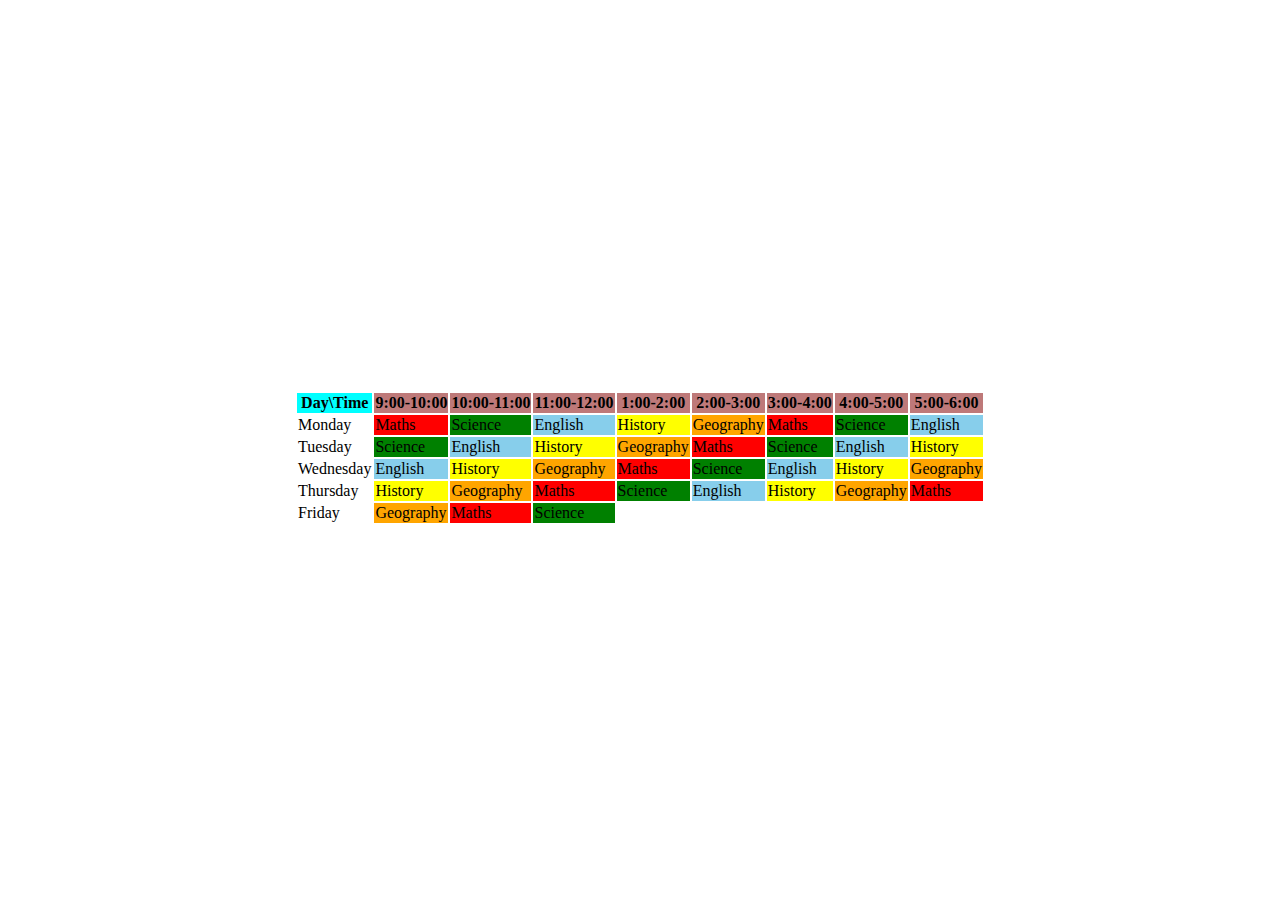
<file: timetable_practisce/index.html>
<!DOCTYPE html>
<html lang="en">
<head>
    <meta charset="UTF-8">
    <meta name="viewport" content="width=device-width, initial-scale=1.0">
    <title>TimeTable</title>
    <style>
        body{
            display: flex;
            justify-content: center;
            align-items: center;
            height: 100vh;
        }

        th{
            background-color: #be7979;
        }
    </style>
</head>
<body>
    <table >
        <tr>
            <th style="background-color: aqua;">Day\Time</th>
            <th>9:00-10:00</th>
            <th>10:00-11:00</th>
            <th>11:00-12:00</th>
            <th>1:00-2:00</th>
            <th>2:00-3:00</th>
            <th>3:00-4:00</th>
            <th>4:00-5:00</th>
            <th>5:00-6:00</th>
        </tr>
        <tr>
            <td>Monday</td>
            <td>Maths</td>
            <td>Science</td>
            <td>English</td>
            <td>History</td>
            <td>Geography</td>
            <td>Maths</td>
            <td>Science</td>
            <td>English</td>
        </tr>
        <tr>
            <td>Tuesday</td>
            <td>Science</td>
            <td>English</td>
            <td>History</td>
            <td>Geography</td>
            <td>Maths</td>
            <td>Science</td>
            <td>English</td>
            <td>History</td>
        </tr>
        <tr>
            <td>Wednesday</td>
            <td>English</td>
            <td>History</td>
            <td>Geography</td>
            <td>Maths</td>
            <td>Science</td>
            <td>English</td>
            <td>History</td>
            <td>Geography</td>
        </tr>
        <tr>
            <td>Thursday</td>
            <td>History</td>
            <td>Geography</td>
            <td>Maths</td>
            <td>Science</td>
            <td>English</td>
            <td>History</td>
            <td>Geography</td>
            <td>Maths</td>
        </tr>
        <tr>
            <td>Friday</td>
            <td>Geography</td>
            <td>Maths</td>
            <td>Science</td>
        </tr>
</body>
<script>
    addEventListener("DOMContentLoaded", (event) => {
        let element = document.querySelectorAll('td');
        let colors ={
            'Maths': 'red',
            'Science': 'green',
            'English': 'skyblue',
            'History': 'yellow',
            'Geography': 'orange'
        }
        for(let i=0; i<element.length; i++){
            if(colors[element[i].innerText]){
                element[i].style.backgroundColor = colors[element[i].innerText];
            }else{
                element[i].style.backgroundColor = 'white';
            }
            element[i].style.cursor = 'pointer';
            element[i].style.color = 'black';
            element[i].addEventListener('click', () => {
                alert(element[i].innerText);
            });
        }
    });
</script>
</html>
</file>
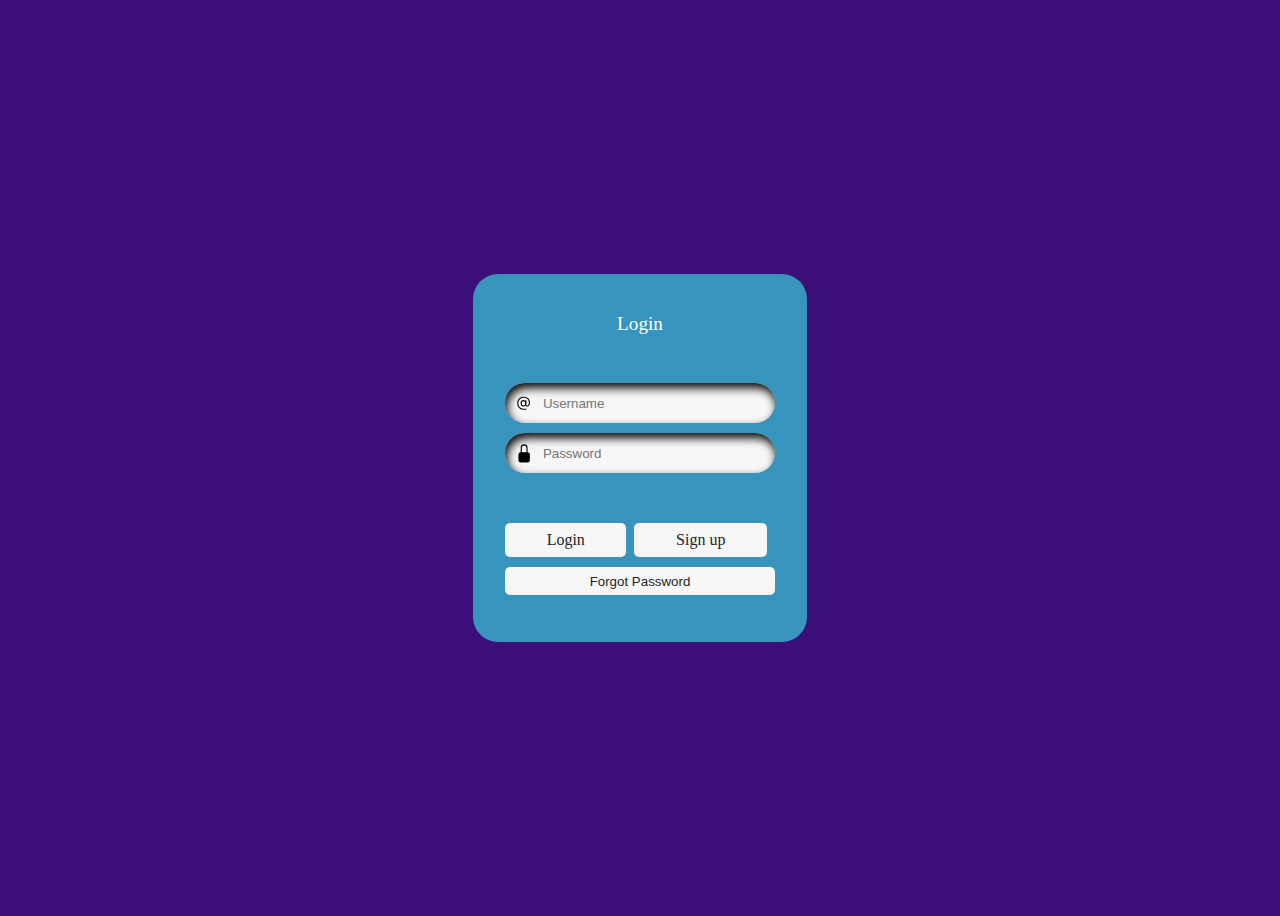
<file: week 1 & 2/login.html>
<!DOCTYPE html>
<html lang="en">
  <head>
    <meta charset="UTF-8" />
    <meta name="viewport" content="width=device-width, initial-scale=1.0" />
    <title>Login Page</title>
    <link rel="stylesheet" href="./login.css" />
  </head>
  <body>
    <form class="form">
      <p id="heading">Login</p>
      <div class="field">
        <svg
          class="input-icon"
          xmlns="http://www.w3.org/2000/svg"
          width="16"
          height="16"
          fill="currentColor"
          viewBox="0 0 16 16">
          <path
            d="M13.106 7.222c0-2.967-2.249-5.032-5.482-5.032-3.35 0-5.646 2.318-5.646 5.702 0 3.493 2.235 5.708 5.762 5.708.862 0 1.689-.123 2.304-.335v-.862c-.43.199-1.354.328-2.29.328-2.926 0-4.813-1.88-4.813-4.798 0-2.844 1.921-4.881 4.594-4.881 2.735 0 4.608 1.688 4.608 4.156 0 1.682-.554 2.769-1.416 2.769-.492 0-.772-.28-.772-.76V5.206H8.923v.834h-.11c-.266-.595-.881-.964-1.6-.964-1.4 0-2.378 1.162-2.378 2.823 0 1.737.957 2.906 2.379 2.906.8 0 1.415-.39 1.709-1.087h.11c.081.67.703 1.148 1.503 1.148 1.572 0 2.57-1.415 2.57-3.643zm-7.177.704c0-1.197.54-1.907 1.456-1.907.93 0 1.524.738 1.524 1.907S8.308 9.84 7.371 9.84c-.895 0-1.442-.725-1.442-1.914z"></path>
        </svg>
        <input
          autocomplete="off"
          placeholder="Username"
          class="input-field"
          type="text" />
      </div>
      <div class="field">
        <svg
          class="input-icon"
          xmlns="http://www.w3.org/2000/svg"
          width="16"
          height="16"
          fill="currentColor"
          viewBox="0 0 16 16">
          <path
            d="M8 1a2 2 0 0 1 2 2v4H6V3a2 2 0 0 1 2-2zm3 6V3a3 3 0 0 0-6 0v4a2 2 0 0 0-2 2v5a2 2 0 0 0 2 2h6a2 2 0 0 0 2-2V9a2 2 0 0 0-2-2z"></path>
        </svg>
        <input placeholder="Password" class="input-field" type="password" />
      </div>
      <div class="btn">
        <a href="./index.html" class="button1">
           &nbsp;&nbsp;&nbsp;&nbsp;&nbsp;&nbsp;Login&nbsp;&nbsp;&nbsp;&nbsp;&nbsp;&nbsp;
        </a>
        
        <a href="./signup.html" class="button1">
          &nbsp;&nbsp;&nbsp;&nbsp;&nbsp;&nbsp;Sign up&nbsp;&nbsp;&nbsp;&nbsp;&nbsp;&nbsp;
       </a>
      </div>
      <button class="button3">Forgot Password</button>
    </form>
    
  </body>
</html>
</file>
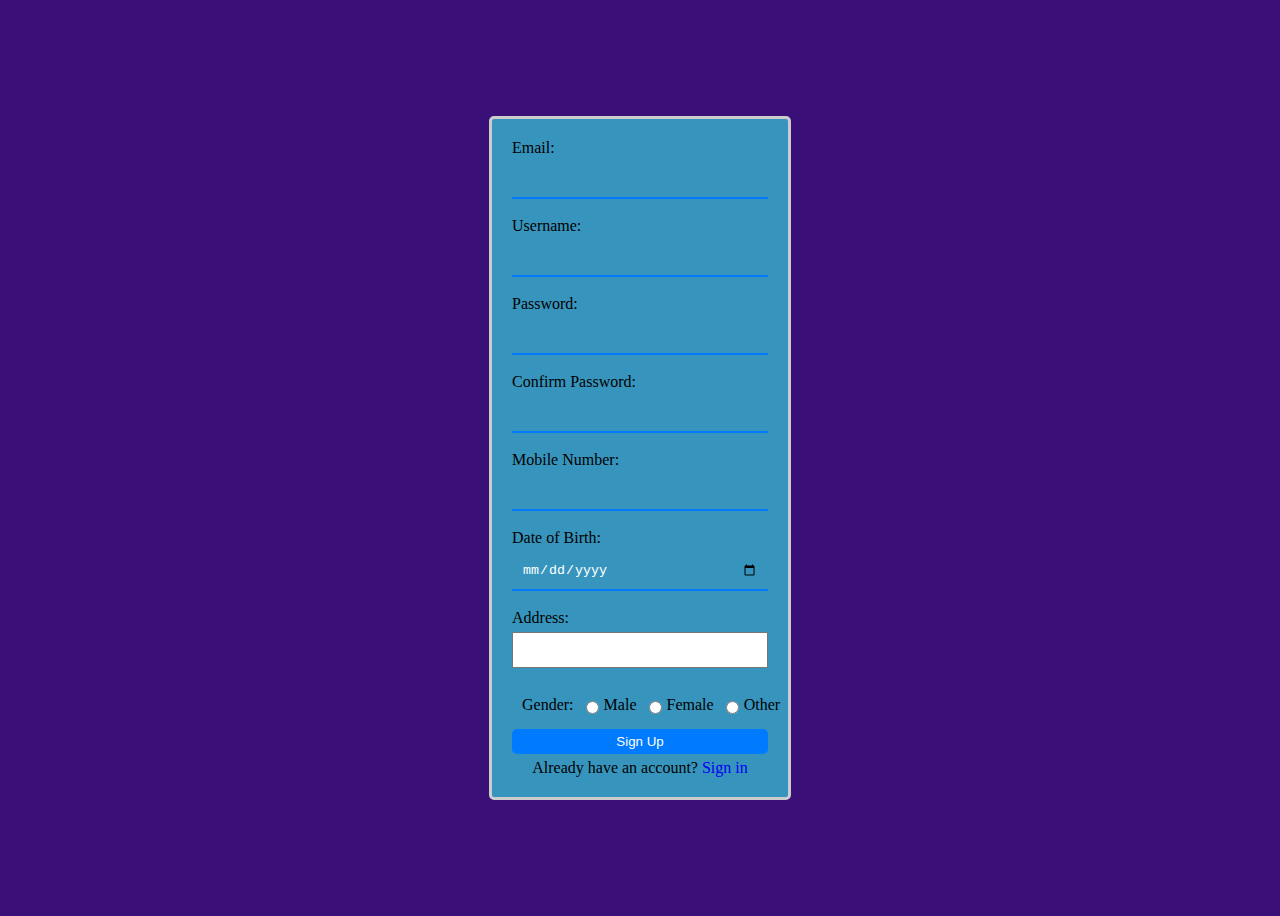
<file: week 1 & 2/signup.html>
<!DOCTYPE html>
<html lang="en">
<head>
    <meta charset="UTF-8">
    <meta name="viewport" content="width=device-width, initial-scale=1.0">
    <title>Sign Up</title>
    <link rel="stylesheet" href="./signup.css">
</head>
<body>
    <form>
        <label for="email">Email:</label>
        <input type="email" id="email" name="email" required>
        <br>
        <label for="username">Username:</label>
        <input type="text" id="username" name="username" required>
        <br>
        <label for="password">Password:</label>
        <input type="password" id="password" name="password" required>
        <br>
        <label for="confirm_password">Confirm Password:</label>
        <input type="password" id="confirm_password" name="confirm_password" required>
        <br>
        <label for="mobile">Mobile Number:</label>
        <input type="tel" id="mobile" name="mobile" required>
        <br>
        <label for="dob">Date of Birth:</label>
        <input type="date" id="dob" name="dob" required>
        <br>
        <label for="address">Address:</label>
        <textarea id="address" name="address" required></textarea>
        <br>
        <div>
        <label for="gender">Gender:</label>
        <input type="radio" id="male" name="gender" value="male" required>
        <label for="male">Male</label>
        <input type="radio" id="female" name="gender" value="female" required>
        <label for="female">Female</label>
        <input type="radio" id="other" name="gender" value="other" required>
        <label for="other">Other</label>
        </div>
        <input type="submit" value="Sign Up" id="btn">
        <span>Already have an account? <a href="./login.html">Sign in</a></span>
    </form>
</body>
</html>
</file>
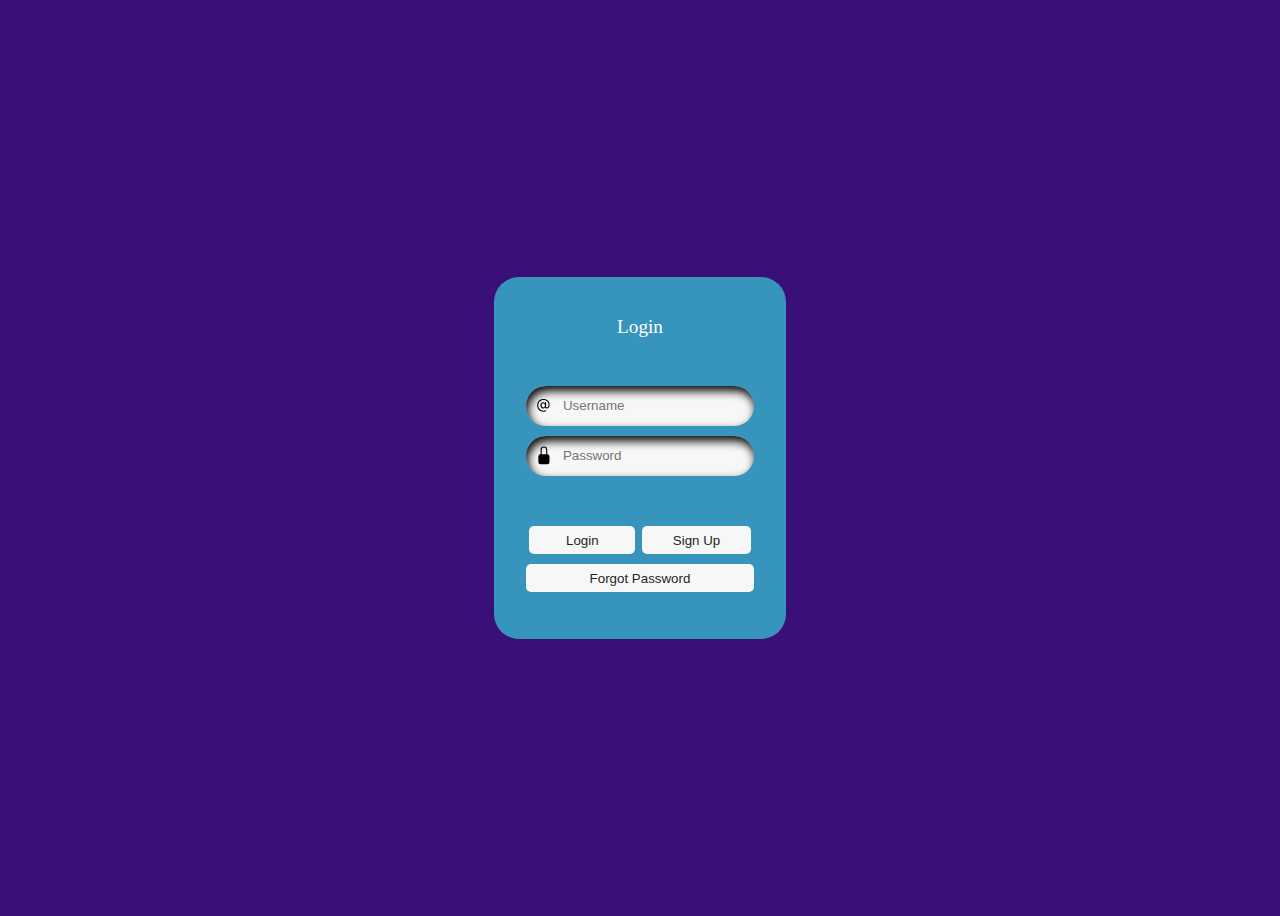
<file: week 1/login.html>
<!DOCTYPE html>
<html lang="en">
  <head>
    <meta charset="UTF-8" />
    <meta name="viewport" content="width=device-width, initial-scale=1.0" />
    <title>Login Page</title>
    <link rel="stylesheet" href="./login.css" />
  </head>
  <body>
    <form class="form">
      <p id="heading">Login</p>
      <div class="field">
        <svg
          class="input-icon"
          xmlns="http://www.w3.org/2000/svg"
          width="16"
          height="16"
          fill="currentColor"
          viewBox="0 0 16 16">
          <path
            d="M13.106 7.222c0-2.967-2.249-5.032-5.482-5.032-3.35 0-5.646 2.318-5.646 5.702 0 3.493 2.235 5.708 5.762 5.708.862 0 1.689-.123 2.304-.335v-.862c-.43.199-1.354.328-2.29.328-2.926 0-4.813-1.88-4.813-4.798 0-2.844 1.921-4.881 4.594-4.881 2.735 0 4.608 1.688 4.608 4.156 0 1.682-.554 2.769-1.416 2.769-.492 0-.772-.28-.772-.76V5.206H8.923v.834h-.11c-.266-.595-.881-.964-1.6-.964-1.4 0-2.378 1.162-2.378 2.823 0 1.737.957 2.906 2.379 2.906.8 0 1.415-.39 1.709-1.087h.11c.081.67.703 1.148 1.503 1.148 1.572 0 2.57-1.415 2.57-3.643zm-7.177.704c0-1.197.54-1.907 1.456-1.907.93 0 1.524.738 1.524 1.907S8.308 9.84 7.371 9.84c-.895 0-1.442-.725-1.442-1.914z"></path>
        </svg>
        <input
          autocomplete="off"
          placeholder="Username"
          class="input-field"
          type="text" />
      </div>
      <div class="field">
        <svg
          class="input-icon"
          xmlns="http://www.w3.org/2000/svg"
          width="16"
          height="16"
          fill="currentColor"
          viewBox="0 0 16 16">
          <path
            d="M8 1a2 2 0 0 1 2 2v4H6V3a2 2 0 0 1 2-2zm3 6V3a3 3 0 0 0-6 0v4a2 2 0 0 0-2 2v5a2 2 0 0 0 2 2h6a2 2 0 0 0 2-2V9a2 2 0 0 0-2-2z"></path>
        </svg>
        <input placeholder="Password" class="input-field" type="password" />
      </div>
      <div class="btn">
        <button class="button1"
          >&nbsp;&nbsp;&nbsp;&nbsp;&nbsp;&nbsp;Login&nbsp;&nbsp;&nbsp;&nbsp;&nbsp;&nbsp;</button
        >
        <button class="button2">Sign Up</button>
      </div>
      <button class="button3">Forgot Password</button>
    </form>
    <script>
      const login = document.querySelector('button.button1');
      const signup = document.querySelector('button.button2');
      login.addEventListener('click', (e) => {
        window.location.href = './index.html';
      });
      signup.addEventListener('click', () => {
        window.location.href = './signup.html';
      });
    </script>
  </body>
</html>
</file>
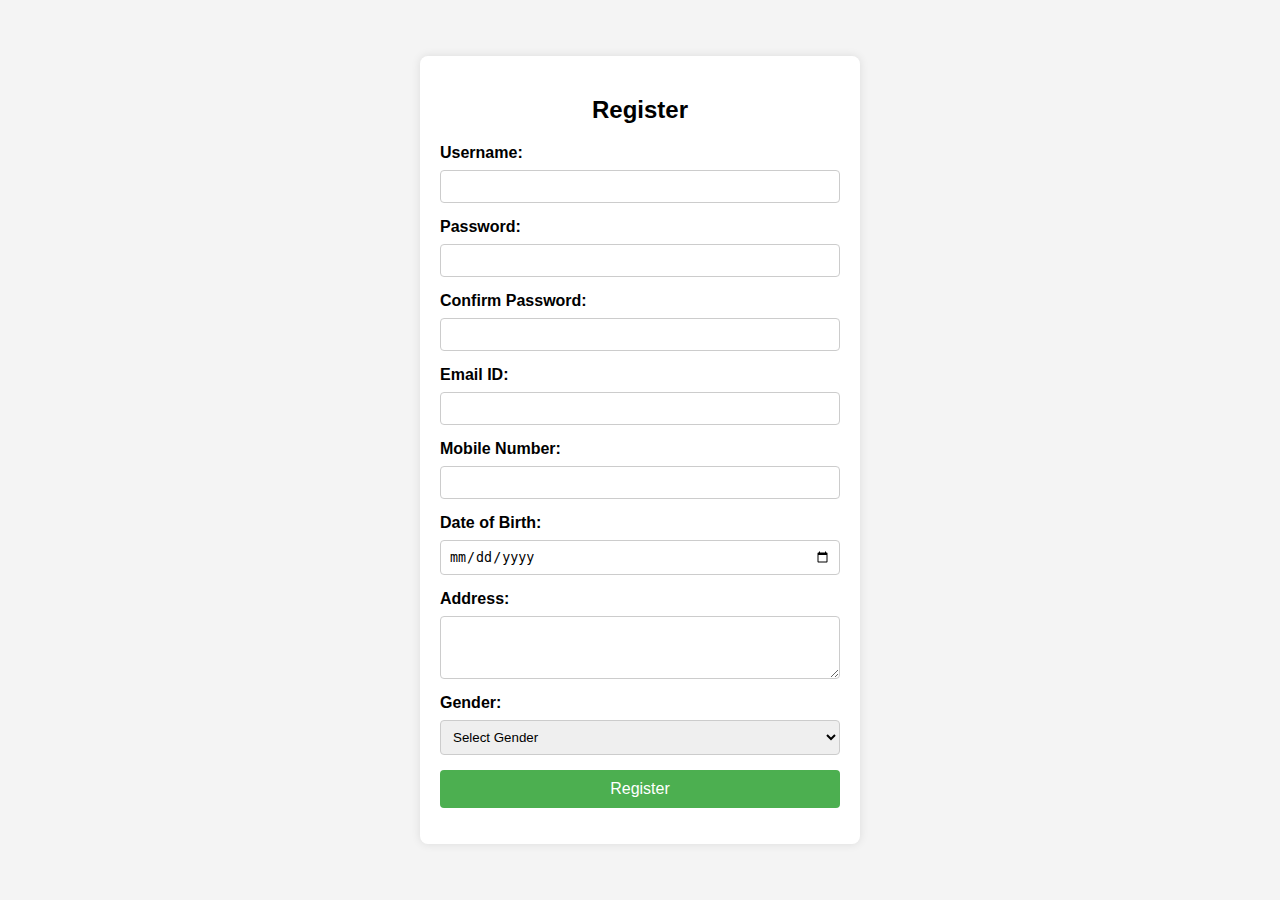
<file: week 1/registration.html>
<html lang="en"><head>
    <meta charset="UTF-8">
    <meta name="viewport" content="width=device-width, initial-scale=1.0">
    <title>Registration Page</title>
    <link rel="stylesheet" href="./res.css">
</head>
<body>
    <div class="registration-container">
        <h2>Register</h2>
        <form action="#" method="post">
            <label for="username">Username:</label>
            <input type="text" id="username" name="username" required="">
            
            <label for="password">Password:</label>
            <input type="password" id="password" name="password" required="">
            
            <label for="confirm-password">Confirm Password:</label>
            <input type="password" id="confirm-password" name="confirm-password" required="">
            
            <label for="email">Email ID:</label>
            <input type="email" id="email" name="email" required="">
            
            <label for="mobile">Mobile Number:</label>
            <input type="tel" id="mobile" name="mobile" pattern="[0-9]{10}" required="">
            
            <label for="dob">Date of Birth:</label>
            <input type="date" id="dob" name="dob" required="">
            
            <label for="address">Address:</label>
            <textarea id="address" name="address" rows="3" required=""></textarea>
            
            <label for="gender">Gender:</label>
            <select id="gender" name="gender" required="">
                <option value="">Select Gender</option>
                <option value="male">Male</option>
                <option value="female">Female</option>
                <option value="other">Other</option>
            </select>
            
            <input type="submit" value="Register">
        </form>
    </div>

</body></html>
</file>
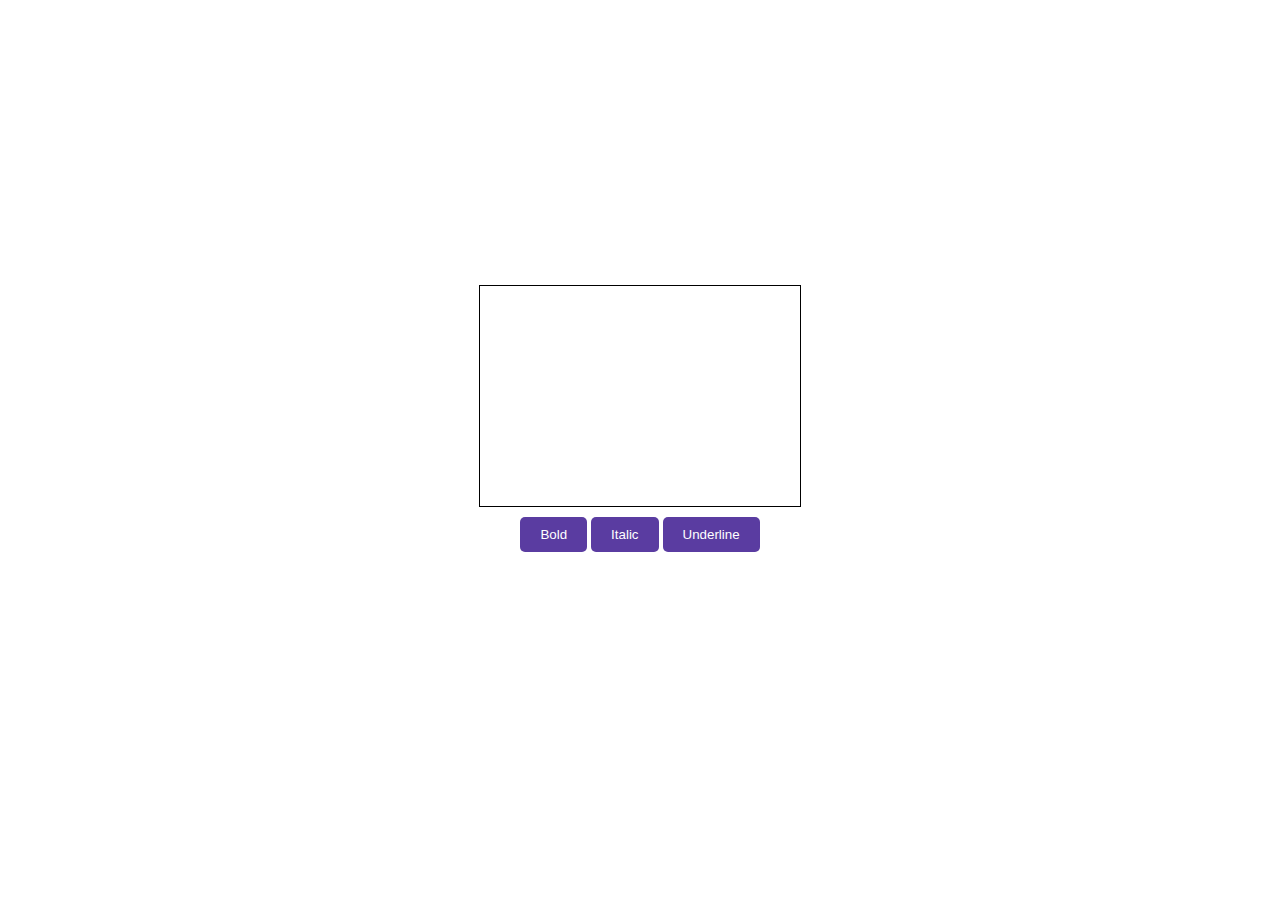
<file: week 4 & 5/nine.html>
<!DOCTYPE html>
<html lang="en">
  <head>
    <meta charset="UTF-8" />
    <meta name="viewport" content="width=device-width, initial-scale=1.0" />
    <title>bold, italic and underline</title>
    <style>
      body {
        display: flex;
        justify-content: center;
        align-items: center;
        flex-direction: column;
        height: 90vh;
      }
      .editable {
        width: 300px;
        height: 200px;
        border: 1px solid black;
        padding: 10px;
        margin: 10px;
      }
      button {
        padding: 10px 20px;
        background-color: rgb(90, 60, 161);
        color: white;
        border: none;
        border-radius: 5px;
        cursor: pointer;
      }
      button:hover {
        background-color: rgb(60, 40, 120);
      }
    </style>
  </head>
  <body>
    <div
      class="editable"
      contenteditable="true"
      placeholder="type anything here...."></div>
    <div id="btns">
      <button id="bold" onclick="bold()">Bold</button>
      <button id="italic" onclick="italic()">Italic</button>
      <button id="underline" onclick="underline()">Underline</button>
    </div>
  </body>
  <script>  
    const bold = () => {
      document.execCommand('bold');
    };
    const italic = () => {
      document.execCommand('italic');
    };
    const underline = () => {
      document.execCommand('underline');
    };
  </script>
</html>
</file>
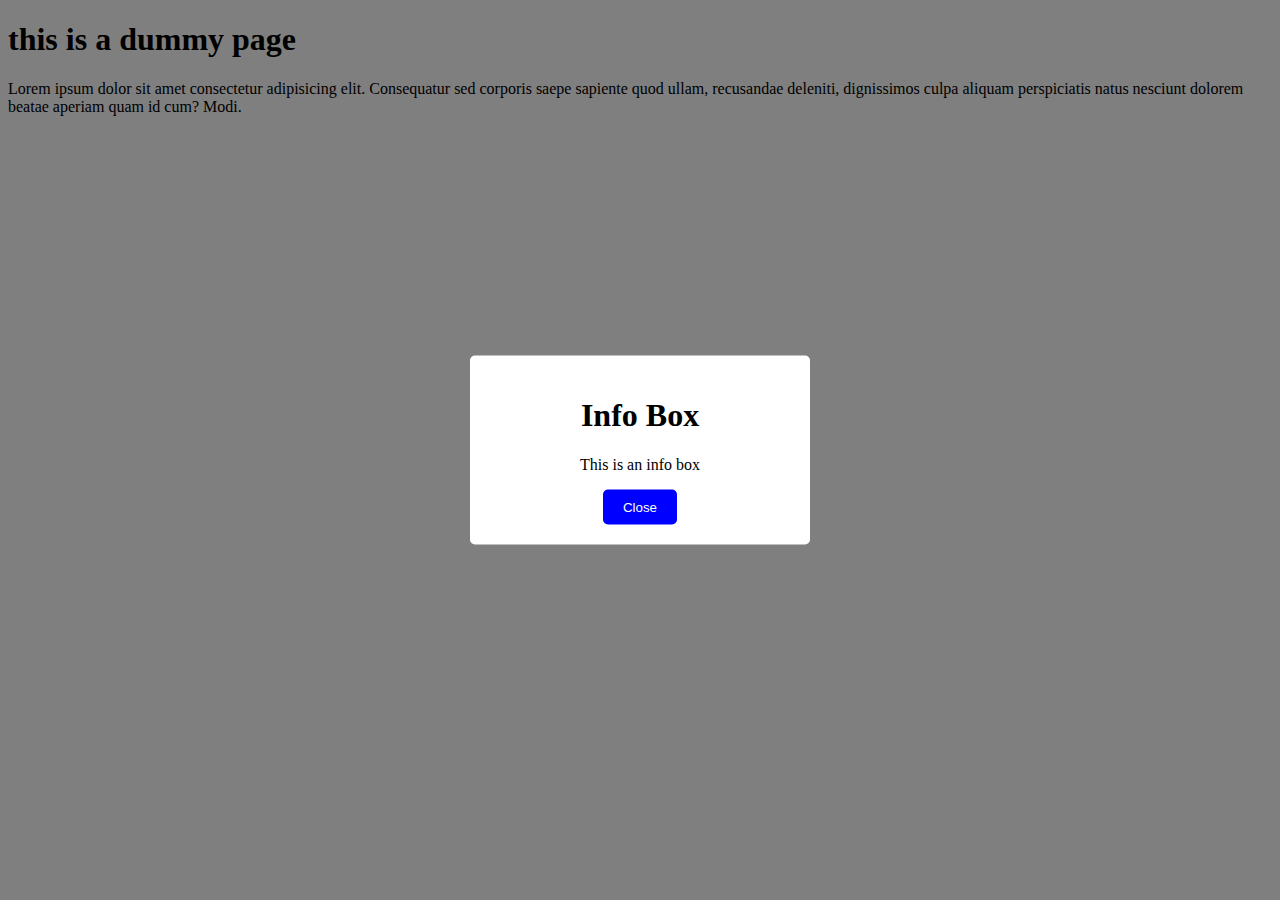
<file: week 4 & 5/ten.html>
<!DOCTYPE html>
<html lang="en">
  <head>
    <meta charset="UTF-8" />
    <meta name="viewport" content="width=device-width, initial-scale=1.0" />
    <title>info box</title>
    <style>
      button {
        padding: 10px 20px;
        background-color: blue;
        color: white;
        border: none;
        border-radius: 5px;
        cursor: pointer;
      }

      #shadowOverlay {
        display: none;
        position: fixed;
        top: 0;
        left: 0;
        width: 100%;
        height: 100%;
        background-color: rgba(0, 0, 0, 0.5);
        z-index: 999;
      }

      #infoBox {
        display: none;
        position: fixed;
        top: 50%;
        left: 50%;
        transform: translate(-50%, -50%);
        padding: 20px;
        background-color: white;
        border-radius: 5px;
        z-index: 1000;
        width: 300px;
        text-align: center;
      }
    </style>
  </head>
  <body>
    <h1>this is a dummy page</h1>
    <p
      >Lorem ipsum dolor sit amet consectetur adipisicing elit. Consequatur sed
      corporis saepe sapiente quod ullam, recusandae deleniti, dignissimos culpa
      aliquam perspiciatis natus nesciunt dolorem beatae aperiam quam id cum?
      Modi.
    </p>
    <div id="shadowOverlay"></div>
    <div id="infoBox">
      <h1>Info Box</h1>
      <p>This is an info box</p>
      <button>Close</button>
    </div>
  </body>
  <script>
    const button = document.querySelector('button');
    const infoBox = document.getElementById('infoBox');
    const shadowOverlay = document.getElementById('shadowOverlay');

    document.addEventListener('DOMContentLoaded', () => {
      infoBox.style.display = 'block';
      shadowOverlay.style.display = 'block';
      button.addEventListener('click', () => {
        infoBox.style.display = 'none';
        shadowOverlay.style.display = 'none';
      });
    });
  </script>
</html>
</file>
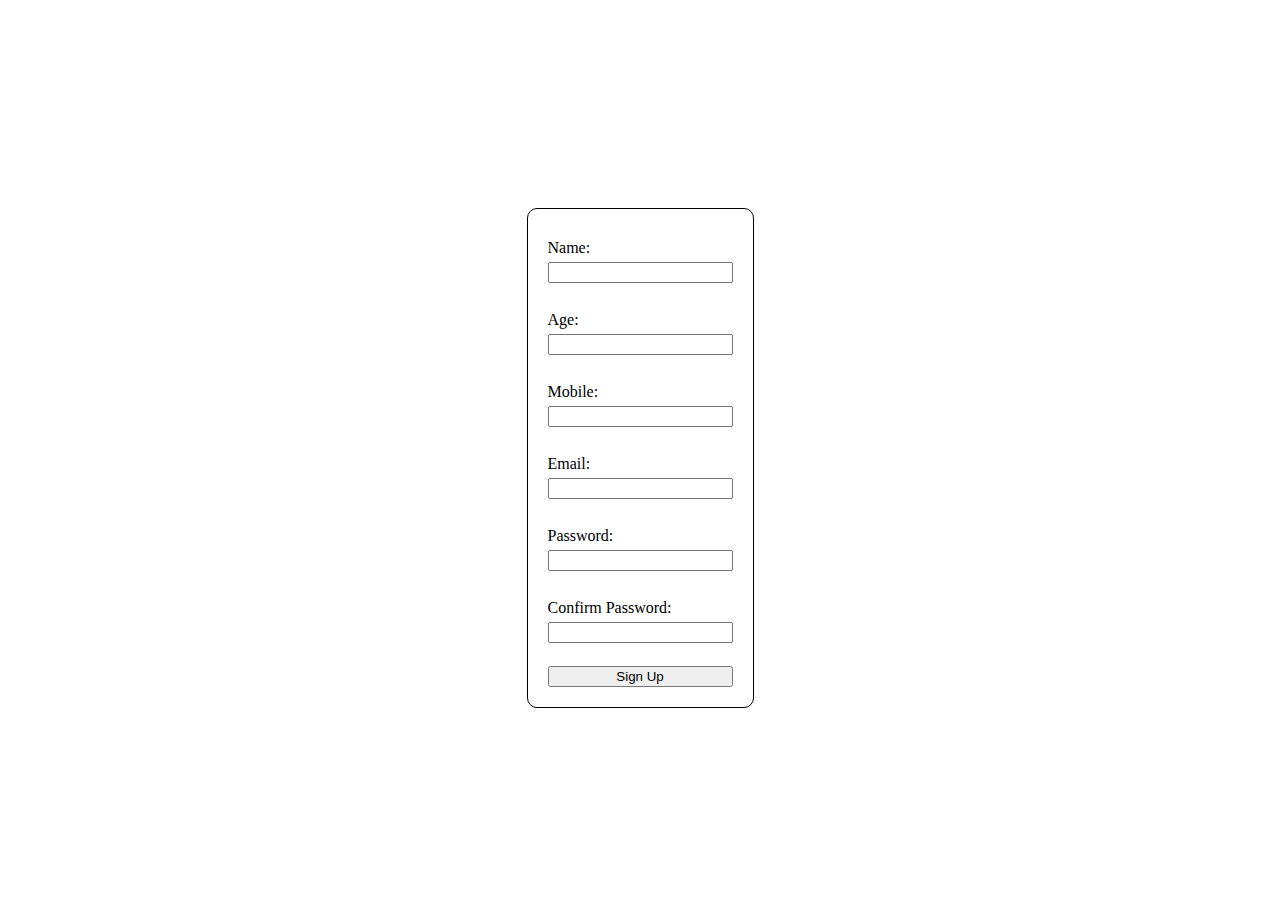
<file: week3/page1.html>
<!DOCTYPE html>
<html lang="en">
  <head>
    <meta charset="UTF-8" />
    <meta name="viewport" content="width=device-width, initial-scale=1.0" />
    <title>Sign up form</title>
    <style>
      body {
        display: flex;
        justify-content: center;
        align-items: center;
        height: 100vh;
      }

      form {
        display: flex;
        flex-direction: column;
        border: 1px solid black;
        padding: 20px;
        border-radius: 10px;
      }

      label {
        margin-top: 10px;
        float: left;
      }

      input {
        margin-top: 5px;
        float: right;
      }
    </style>
  </head>
  <body>
    <div>
      <form>
        <label for="name">Name:</label>
        <input type="text" id="name" name="name" minlength="3" required />
        <br />
        <label for="age">Age:</label>
        <input type="number" id="age" name="age" required />
        <br />
        <label for="mobile">Mobile:</label>
        <input type="tel" id="mobile" name="mobile" required />
        <br />
        <label for="email">Email:</label>
        <input type="email" id="email" name="email" required />
        <br />
        <label for="password">Password:</label>
        <input type="password" id="password" name="password" required />
        <br />
        <label for="confirm_password">Confirm Password:</label>
        <input
          type="password"
          id="confirm_password"
          name="confirm_password"
          required />
        <br />
        <input type="submit" value="Sign Up" />
      </form>
    </div>
    <script>
      const form = document.querySelector('form');
      form.addEventListener('submit', (e) => {
        e.preventDefault();
        const name = document.querySelector('#name').value;
        const age = document.querySelector('#age').value;
        const mobile = document.querySelector('#mobile').value;
        const email = document.querySelector('#email').value;
        const password = document.querySelector('#password').value;
        const confirm_password =
          document.querySelector('#confirm_password').value;
        if (age > 150 || age < 1) {
          alert('Age must be between 1 and 150');
        }else if(mobile.length !== 10){
          alert('Mobile number must be 10 digits');
        } else if (password !== confirm_password) {
          alert('Passwords do not match');
        } else {
          alert(`Name: ${name}\nAge: ${age}\nEmail: ${email}`);
          window.location.href = './page2.html';
        }
      });
    </script>
  </body>
</html>
</file>
<file: week 1 & 2/login.css>
body{
    display: grid;
    place-items: center;
    height: 100vh;
    background-color: #3A1078;
}

.form {
  display: flex;
  flex-direction: column;
  gap: 10px;
  padding-left: 2em;
  padding-right: 2em;
  padding-bottom: 0.4em;
  background-color: #3795BD;
  border-radius: 25px;
}

.form:hover {
  border: 1px solid black;
}

#heading {
  text-align: center;
  margin: 2em;
  color: rgb(255, 255, 255);
  font-size: 1.2em;
}

.field {
  display: flex;
  align-items: center;
  justify-content: center;
  gap: 0.5em;
  border-radius: 25px;
  padding: 0.6em;
  border: none;
  outline: none;
  color: white;
  background-color: #F7F7F8;
  box-shadow: inset 2px 5px 10px rgb(5, 5, 5);
}

.input-icon {
  height: 1.3em;
  width: 1.3em;
  fill: black;
}

.input-field {
  background: none;
  border: none;
  outline: none;
  width: 100%;
  color: #171717;
}

.form .btn {
  display: flex;
  justify-content: center;
  flex-direction: row;
  margin-top: 2.5em;
}

.button1 {
  padding: 0.5em;
  padding-left: 1.1em;
  padding-right: 1.1em;
  border-radius: 5px;
  margin-right: 0.5em;
  border: none;
  outline: none;
  transition: 0.4s ease-in-out;
  background-color: #F7F7F8;
  color: #252525;
  text-decoration: none;
}

.button1:hover {
  background-color: #252525;
  color: #F7F7F8;
}

.button2 {
  padding: 0.5em;
  padding-left: 2.3em;
  padding-right: 2.3em;
  border-radius: 5px;
  border: none;
  outline: none;
  transition: 0.4s ease-in-out;
  background-color: #F7F7F8;
  color: #252525;
}

.button2:hover {
  background-color: #252525;
  color: #F7F7F8;
}

.button3 {
  margin-bottom: 3em;
  padding: 0.5em;
  border-radius: 5px;
  border: none;
  outline: none;
  transition: 0.4s ease-in-out;
  background-color: #F7F7F8;
  color: #252525;
}

.button3:hover {
  background-color: red;
  color: white;
}
</file>
<file: week 1 & 2/signup.css>
body{
  display: grid;
  place-items: center;
  height: 100vh;
  background-color: #3A1078;
}


form {
  display: flex;
  flex-direction: column;
  padding: 20px;
  border: solid #ccc;
  border-radius: 5px;
  background-color: #3795BD;
  width: 20vw;
}

form div {
  display: flex;
  gap: 5px;
  padding: 5px;
  margin:  5px;
}

form div label {

  vertical-align: top;
  margin-right: 3%;
}

form div input{
  float: top;
  align-self: center;
  gap: 0px;
  padding: 0%;
  margin: 0%;
}

form label {
  margin-bottom: 5px;
}

form input {
  padding: 10px;
  display: block;
  border: none;
  border-bottom: 2px solid #007bff;
  background-color: transparent;
  color: white;
}

#btn {
  background-color: #007bff;
  color: white;
  padding: 5px 10px;
  border: none;
  border-radius: 5px;
  cursor: pointer;
}

input:focus {
  outline: none;
}

#btn:hover {
  background-color: #0056b3;
}

textarea {
  resize: none;
}

a{
  text-decoration: none;
}

span{
  align-self: center;
  padding-top: 5px;
}
</file>
<file: week 1/login.css>
body{
    display: grid;
    place-items: center;
    height: 100vh;
    background-color: #3A1078;
}

.form {
  display: flex;
  flex-direction: column;
  gap: 10px;
  padding-left: 2em;
  padding-right: 2em;
  padding-bottom: 0.4em;
  background-color: #3795BD;
  border-radius: 25px;
}

.form:hover {
  border: 1px solid black;
}

#heading {
  text-align: center;
  margin: 2em;
  color: rgb(255, 255, 255);
  font-size: 1.2em;
}

.field {
  display: flex;
  align-items: center;
  justify-content: center;
  gap: 0.5em;
  border-radius: 25px;
  padding: 0.6em;
  border: none;
  outline: none;
  color: white;
  background-color: #F7F7F8;
  box-shadow: inset 2px 5px 10px rgb(5, 5, 5);
}

.input-icon {
  height: 1.3em;
  width: 1.3em;
  fill: black;
}

.input-field {
  background: none;
  border: none;
  outline: none;
  width: 100%;
  color: #171717;
}

.form .btn {
  display: flex;
  justify-content: center;
  flex-direction: row;
  margin-top: 2.5em;
}

.button1 {
  padding: 0.5em;
  padding-left: 1.1em;
  padding-right: 1.1em;
  border-radius: 5px;
  margin-right: 0.5em;
  border: none;
  outline: none;
  transition: 0.4s ease-in-out;
  background-color: #F7F7F8;
  color: #252525;
}

.button1:hover {
  background-color: #252525;
  color: #F7F7F8;
}

.button2 {
  padding: 0.5em;
  padding-left: 2.3em;
  padding-right: 2.3em;
  border-radius: 5px;
  border: none;
  outline: none;
  transition: 0.4s ease-in-out;
  background-color: #F7F7F8;
  color: #252525;
}

.button2:hover {
  background-color: #252525;
  color: #F7F7F8;
}

.button3 {
  margin-bottom: 3em;
  padding: 0.5em;
  border-radius: 5px;
  border: none;
  outline: none;
  transition: 0.4s ease-in-out;
  background-color: #F7F7F8;
  color: #252525;
}

.button3:hover {
  background-color: red;
  color: white;
}
</file>
<file: week 1/res.css>
body, html {
    margin: 0;
    padding: 0;
    height: 100%;
    font-family: Arial, sans-serif;
    display: flex;
    justify-content: center;
    align-items: center;
    background-color: #f4f4f4;
}
.registration-container {
    width: 400px;
    padding: 20px;
    background-color: white;
    border-radius: 8px;
    box-shadow: 0 0 10px rgba(0, 0, 0, 0.1);
}
.registration-container h2 {
    text-align: center;
    margin-bottom: 20px;
}
.registration-container label {
    display: block;
    margin-bottom: 8px;
    font-weight: bold;
}
.registration-container input[type="text"],
.registration-container input[type="password"],
.registration-container input[type="email"],
.registration-container input[type="tel"],
.registration-container input[type="date"],
.registration-container textarea {
    width: 100%;
    padding: 8px;
    margin-bottom: 15px;
    border: 1px solid #ccc;
    border-radius: 4px;
}
.registration-container select {
    width: 100%;
    padding: 8px;
    margin-bottom: 15px;
    border: 1px solid #ccc;
    border-radius: 4px;
}
.registration-container input[type="submit"] {
    width: 100%;
    padding: 10px;
    background-color: #4CAF50;
    border: none;
    border-radius: 4px;
    color: white;
    font-size: 16px;
    cursor: pointer;
}
.registration-container input[type="submit"]:hover {
    background-color: #45a049;
}
</file>
